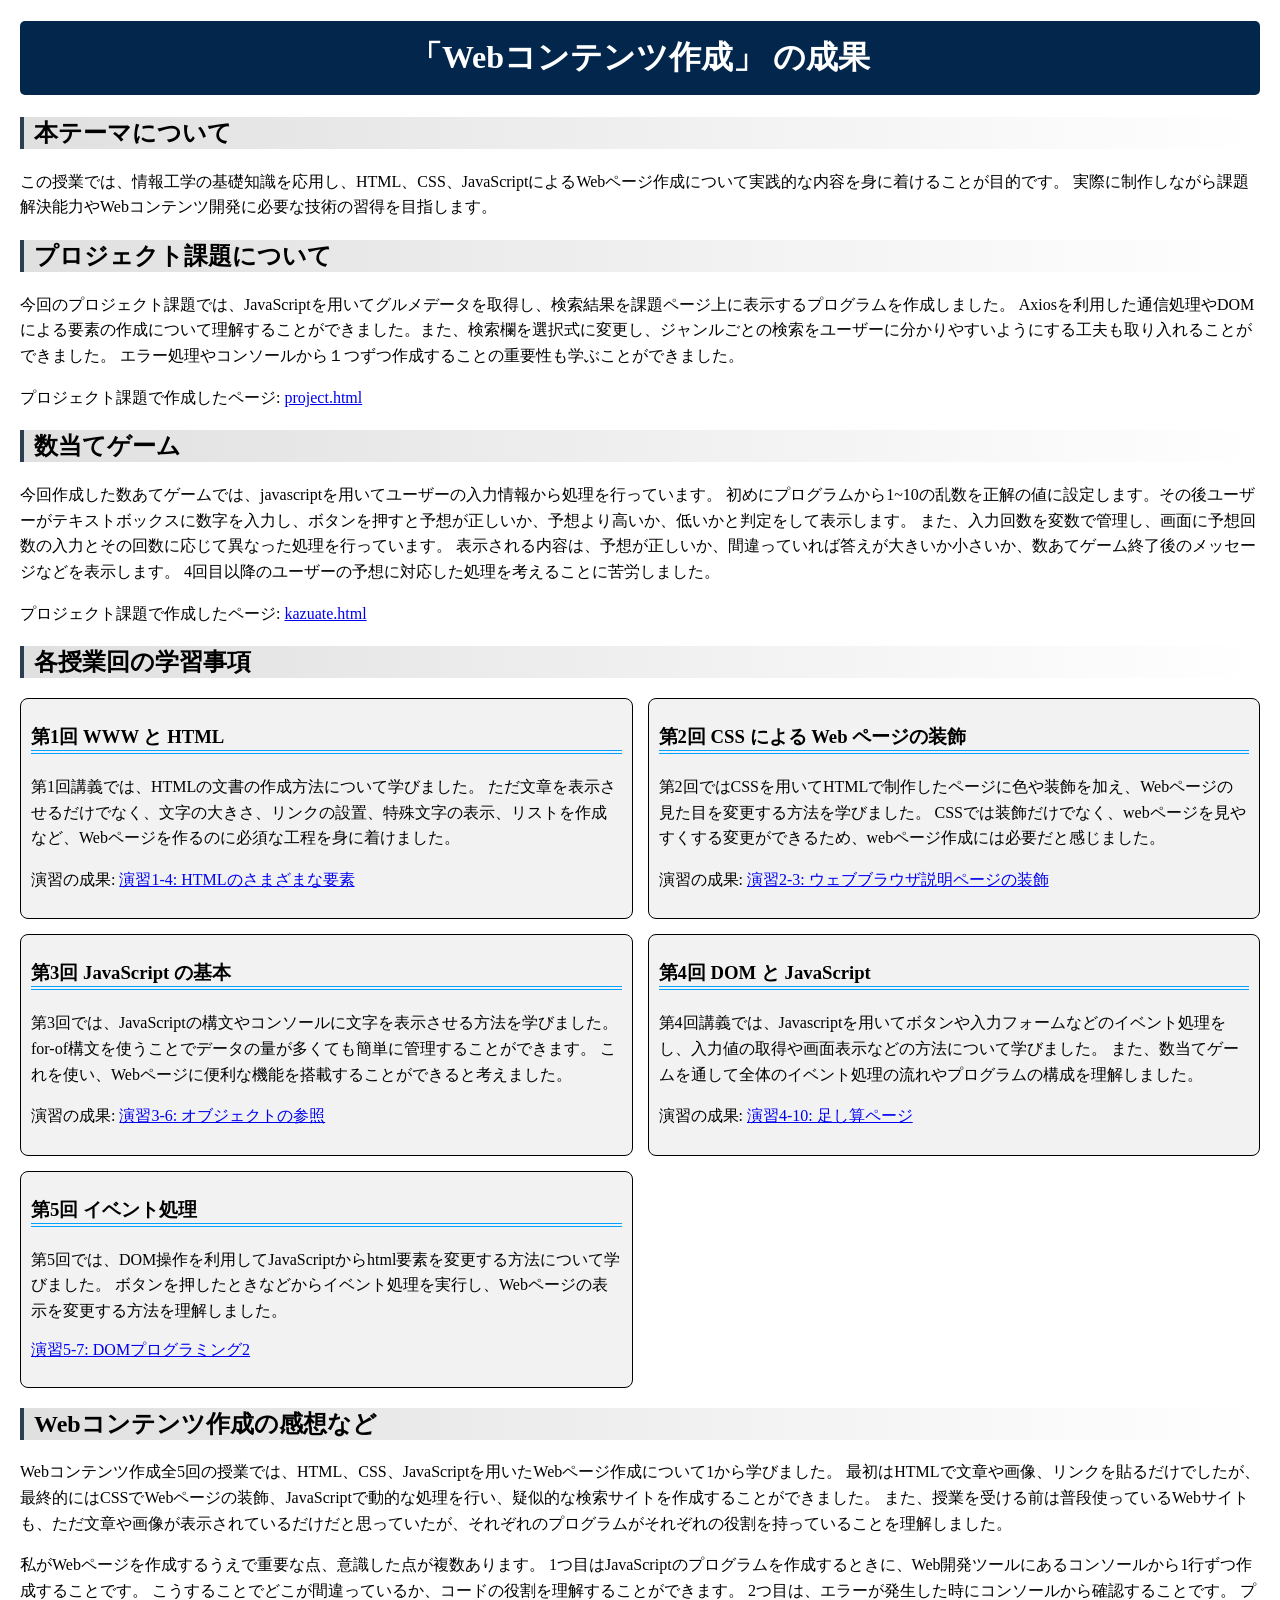
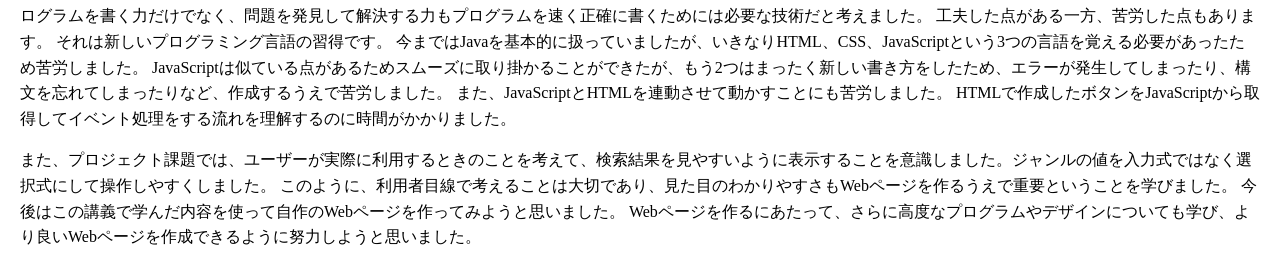
<file: index.html>
<!DOCTYPE html>
<html>
  <head>
    <meta charset="utf-8">
    <title>index.html</title>
    <link rel="stylesheet" href="style.css">
  </head>
  <body>
	<h1>「Webコンテンツ作成」 の成果</h1>
		<h2>本テーマについて</h2>
    <p>この授業では、情報工学の基礎知識を応用し、HTML、CSS、JavaScriptによるWebページ作成について実践的な内容を身に着けることが目的です。
      実際に制作しながら課題解決能力やWebコンテンツ開発に必要な技術の習得を目指します。</p>
		<h2>プロジェクト課題について</h2>
    <p>今回のプロジェクト課題では、JavaScriptを用いてグルメデータを取得し、検索結果を課題ページ上に表示するプログラムを作成しました。
    Axiosを利用した通信処理やDOMによる要素の作成について理解することができました。また、検索欄を選択式に変更し、ジャンルごとの検索をユーザーに分かりやすいようにする工夫も取り入れることができました。
    エラー処理やコンソールから１つずつ作成することの重要性も学ぶことができました。</p>
    <p>プロジェクト課題で作成したページ:
    <a href="project.html"
			title = "project.html"
			target="_blank">project.html</a>
  </p>
      <h2>数当てゲーム</h2>
    <p>今回作成した数あてゲームでは、javascriptを用いてユーザーの入力情報から処理を行っています。
    初めにプログラムから1~10の乱数を正解の値に設定します。その後ユーザーがテキストボックスに数字を入力し、ボタンを押すと予想が正しいか、予想より高いか、低いかと判定をして表示します。
    また、入力回数を変数で管理し、画面に予想回数の入力とその回数に応じて異なった処理を行っています。
    表示される内容は、予想が正しいか、間違っていれば答えが大きいか小さいか、数あてゲーム終了後のメッセージなどを表示します。
    4回目以降のユーザーの予想に対応した処理を考えることに苦労しました。</p>
    <p>プロジェクト課題で作成したページ:
    <a href="kazuate.html"
			title = "kazuate.html"
			target="_blank">kazuate.html</a>
  </p>

		<h2>各授業回の学習事項</h2>

    <div id="zentai">

      <div>
			<h3>第1回 WWW と HTML</h3>
      <p>第1回講義では、HTMLの文書の作成方法について学びました。
        ただ文章を表示させるだけでなく、文字の大きさ、リンクの設置、特殊文字の表示、リストを作成など、Webページを作るのに必須な工程を身に着けました。</p>
      <p>演習の成果:
      <a href="practice-html/elements.html"
			title = "演習1-4"
			target="_blank">演習1-4: HTMLのさまざまな要素</a></p>
      </div>

      <div>
      <h3>第2回 CSS による Web ページの装飾</h3>
      <p>第2回ではCSSを用いてHTMLで制作したページに色や装飾を加え、Webページの見た目を変更する方法を学びました。
        CSSでは装飾だけでなく、webページを見やすくする変更ができるため、webページ作成には必要だと感じました。</p>
      <p>演習の成果:
      <a href="practice-css/browser-intro.html"
			title = "演習2-3"
			target="_blank">演習2-3: ウェブブラウザ説明ページの装飾</a></p>
      </div>

      <div>
      <h3>第3回 JavaScript の基本</h3>
      <p>第3回では、JavaScriptの構文やコンソールに文字を表示させる方法を学びました。for-of構文を使うことでデータの量が多くても簡単に管理することができます。
        これを使い、Webページに便利な機能を搭載することができると考えました。</p>
        <p>演習の成果:
      <a href="practice-js/obj-practice.html"
			title = "演習3-6"
			target="_blank">演習3-6: オブジェクトの参照</a></p>
      </div>

      <div>
      <h3>第4回 DOM と JavaScript</h3>
      <p>第4回講義では、Javascriptを用いてボタンや入力フォームなどのイベント処理をし、入力値の取得や画面表示などの方法について学びました。
        また、数当てゲームを通して全体のイベント処理の流れやプログラムの構成を理解しました。
      </p>
      <p>演習の成果:
      <a href="practice-eventdom/tashizan.html"
			title = "演習4-10"
			target="_blank">演習4-10: 足し算ページ</a></p>
      </div>

      <div>
      <h3>第5回 イベント処理</h3>
      <p>第5回では、DOM操作を利用してJavaScriptからhtml要素を変更する方法について学びました。
        ボタンを押したときなどからイベント処理を実行し、Webページの表示を変更する方法を理解しました。</p>
      <a href="practice-dom2/dom2-exercise.html"
			title = "演習5-7"
			target="_blank">演習5-7: DOMプログラミング2</a></p>
      </div>
      </div>

      <div>
      <h2>Webコンテンツ作成の感想など</h2>
      <p>Webコンテンツ作成全5回の授業では、HTML、CSS、JavaScriptを用いたWebページ作成について1から学びました。
        最初はHTMLで文章や画像、リンクを貼るだけでしたが、最終的にはCSSでWebページの装飾、JavaScriptで動的な処理を行い、疑似的な検索サイトを作成することができました。
        また、授業を受ける前は普段使っているWebサイトも、ただ文章や画像が表示されているだけだと思っていたが、それぞれのプログラムがそれぞれの役割を持っていることを理解しました。</p>
        <p>私がWebページを作成するうえで重要な点、意識した点が複数あります。
          1つ目はJavaScriptのプログラムを作成するときに、Web開発ツールにあるコンソールから1行ずつ作成することです。
          こうすることでどこが間違っているか、コードの役割を理解することができます。
          2つ目は、エラーが発生した時にコンソールから確認することです。
          プログラムを書く力だけでなく、問題を発見して解決する力もプログラムを速く正確に書くためには必要な技術だと考えました。
          工夫した点がある一方、苦労した点もあります。
          それは新しいプログラミング言語の習得です。
          今まではJavaを基本的に扱っていましたが、いきなりHTML、CSS、JavaScriptという3つの言語を覚える必要があったため苦労しました。
          JavaScriptは似ている点があるためスムーズに取り掛かることができたが、もう2つはまったく新しい書き方をしたため、エラーが発生してしまったり、構文を忘れてしまったりなど、作成するうえで苦労しました。
          また、JavaScriptとHTMLを連動させて動かすことにも苦労しました。
          HTMLで作成したボタンをJavaScriptから取得してイベント処理をする流れを理解するのに時間がかかりました。</p>
          <p>また、プロジェクト課題では、ユーザーが実際に利用するときのことを考えて、検索結果を見やすいように表示することを意識しました。ジャンルの値を入力式ではなく選択式にして操作しやすくしました。
          このように、利用者目線で考えることは大切であり、見た目のわかりやすさもWebページを作るうえで重要ということを学びました。
          今後はこの講義で学んだ内容を使って自作のWebページを作ってみようと思いました。
          Webページを作るにあたって、さらに高度なプログラムやデザインについても学び、より良いWebページを作成できるように努力しようと思いました。</p>
      </div>

  </body>
</html>
</file>
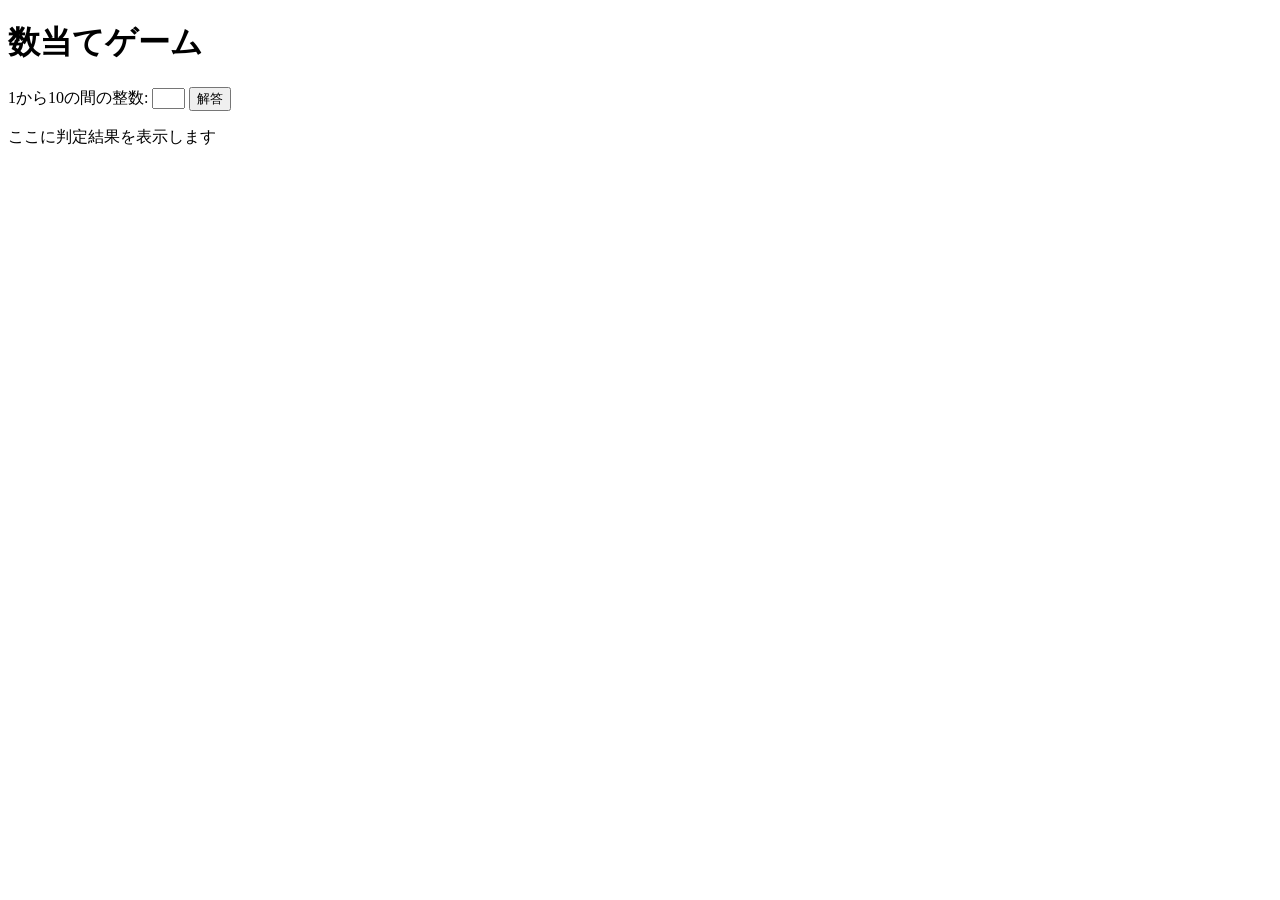
<file: kazuate.html>
<!-- 課題4-1: 数当てゲーム -->

<!DOCTYPE html>
<html>
  <head>
    <meta charset="utf-8">
    <title>数当てゲーム</title>
    <script src="kazuate.js" defer></script>
  </head>

  <body>
    <h1>数当てゲーム</h1>
    <p> 1から10の間の整数:
        <!-- ここにテキストボックスとボタンを設置 -->
         <input type="text" name="yoso" size="2" id="yoso">
         <button id="suuji">解答</button>
    </p>
    <p id="kaisu"></p>
    <p id="yosolog"></p>
    <p id="result">ここに判定結果を表示します</p>
</html>
</file>
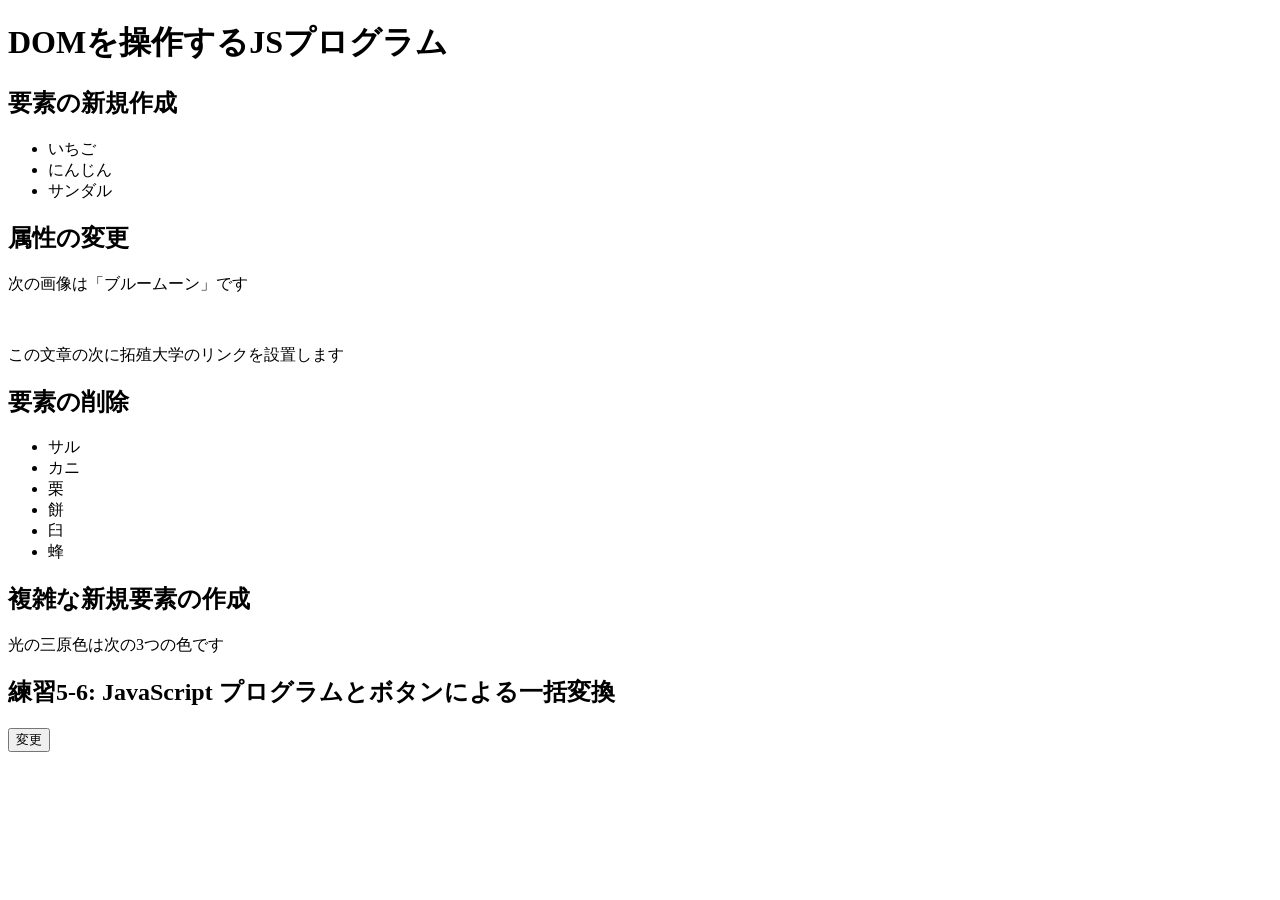
<file: practice-dom2/dom2-intro.html>
<!DOCTYPE html>
<html>
  <head>
    <title>DOMを操作するJSプログラム</title>
	<script src="dom2-intro.js" defer></script>
  </head>

  <body>
	  <h1>DOMを操作するJSプログラム</h1>

	  <h2>要素の新規作成</h2>
	  <ul id="kazoeuta">
		<li>いちご</li>
		<li>にんじん</li>
		<li>サンダル</li>
	  </ul>

	  <h2>属性の変更</h2>
	  <p>次の画像は「ブルームーン」です</p>
	  <img id="bluemoon">

	  <p id="takudai">この文章の次に拓殖大学のリンクを設置します</p>


	  <h2>要素の削除</h2>
	  <ul id="kassen">
		  <li>サル</li>
		  <li>カニ</li>
		  <li>栗</li>
		  <li id="mochi">餅</li>
		  <li>臼</li>
		  <li>蜂</li>
	  </ul>

	  <h2 id="fukuzatu">複雑な新規要素の作成</h2>
	  <p id="primary">光の三原色は次の3つの色です</p>

	  <h2>練習5-6: JavaScript プログラムとボタンによる一括変換</h2>
	  <button id="henkou">変更</button>

  </body>
</html>
</file>
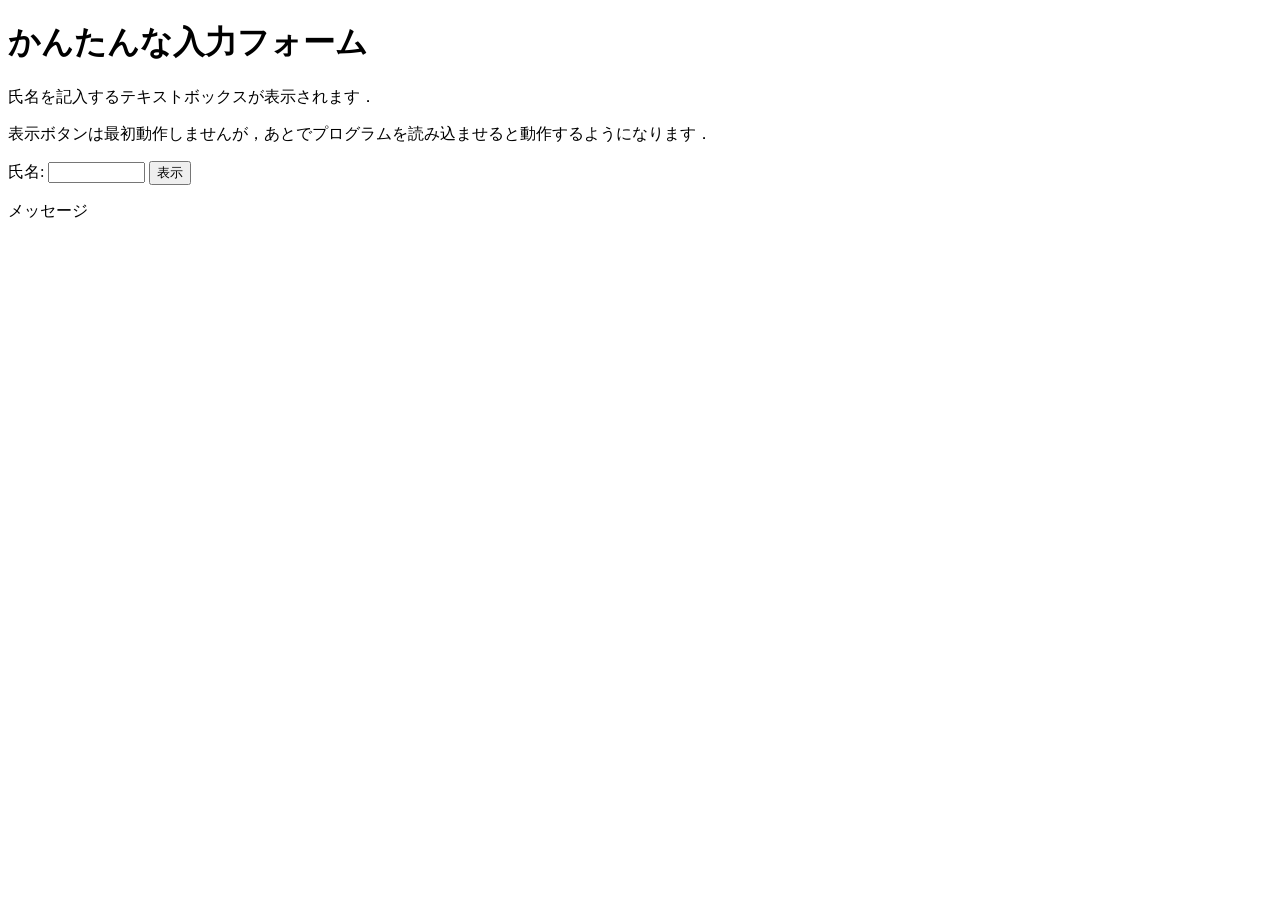
<file: practice-eventdom/input-demo.html>
<!DOCTYPE html>
<html>
  <head>
    <title>かんたんな入力フォーム</title>
    <script src="input-demo.js" defer></script>
  </head>

  <body>
    <h1>かんたんな入力フォーム</h1>
	<p>氏名を記入するテキストボックスが表示されます．</p>
	<p>表示ボタンは最初動作しませんが，あとでプログラムを読み込ませると動作するようになります．</p>
	<label for="shimei">氏名: </label>
	<input type="text" name="shimei" size="10" id="shimei">
	<button id="print">表示</button>
	<p id="message">メッセージ</p>
  </body>
</html>
</file>
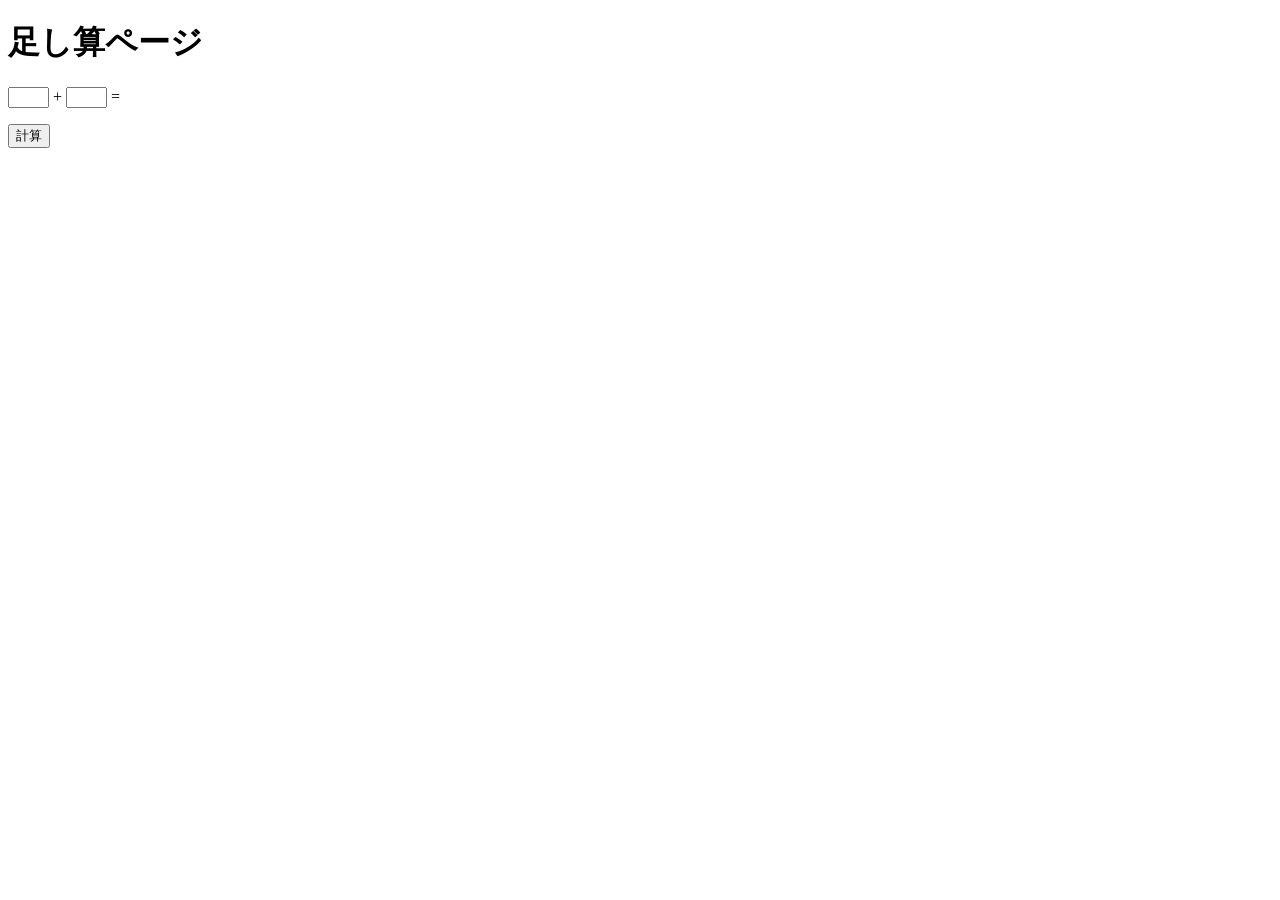
<file: practice-eventdom/tashizan.html>
<!DOCTYPE html>
<html>
  <head>
    <title>足し算ページ</title>
	<script src="tashizan.js" defer></script>
  </head>

  <body>
    <h1>足し算ページ</h1>
	<p>
	<input type="text" name="left" id="left" size="3">
	+
	<input type="text" name="right" id="right" size="3">
	=
	<span id="answer"></span>
	</p>
	<button id="calc">計算</button>
  </body>
</html>
</file>
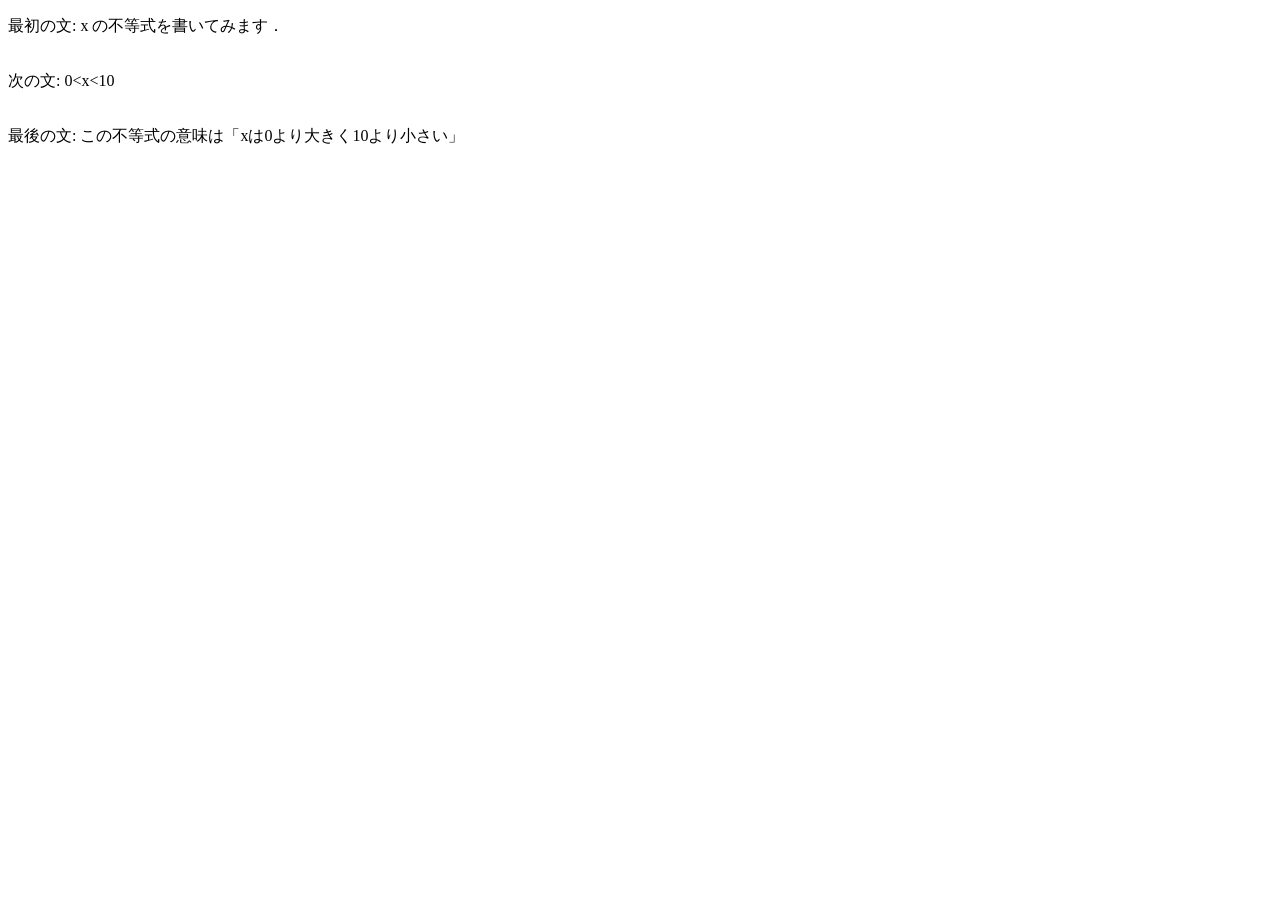
<file: practice-html/structure.html>
<!DOCTYPE html>
<html>
  <head>
    <meta charset="utf-8">
    <title>演習1‐3</title>
  </head>
  <body>
   <p>最初の文: x の不等式を書いてみます．</p>
   <p><br>次の文: 0&lt;x&lt;10</p>
   <p><br>最後の文: この不等式の意味は「xは0より大きく10より小さい」</p>

<p><!--これは不要な文章です．--></p>
  </body>
</file>
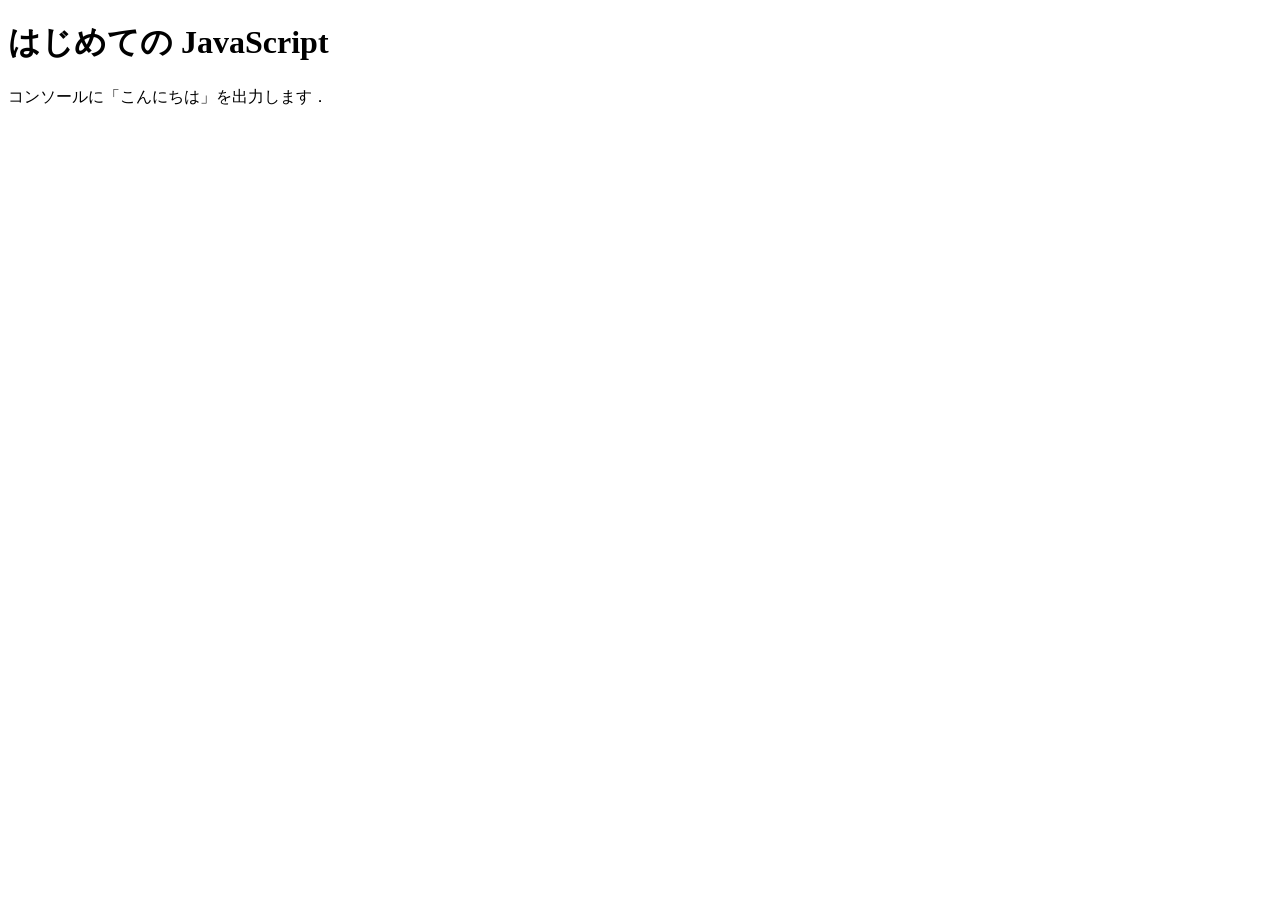
<file: practice-js/jsintro.html>
<!DOCTYPE html>
<html>
  <head>
    <meta charset="utf-8">
    <title>はじめての JavaScript</title>
     <script src="hello.js" defer></script>
  </head>

  <body>
    <h1>はじめての JavaScript</h1>

    <p>コンソールに「こんにちは」を出力します．</p>
  </body>
</html>
</file>
<file: style.css>
body {
  font-family: "cursive";
  margin: 20px;
}

p {
  line-height: 1.6;
}

div#zentai {
  display: grid;
  grid-template-columns: 1fr 1fr;
  gap: 15px;
}

div#zentai > div {
  background-color: #f2f2f2;
  padding: 10px;
  border: 1px solid #000000;
  border-radius: 8px;
}

h1 {
  color: white;
  background-color: #03274c;
  border-radius: 5px;
  padding: 15px;
  text-align: center;
}

h2 {
  border-left: 4px solid #2c3e50;
  padding-left: 10px;
  background: linear-gradient(.25turn, rgb(224, 224, 224), #ffffff);
  margin-top: 20px;
}

h3 {
    border-bottom: double 4px #00a2ff;
    margin-top: 15px;
    margin-bottom: 20px;
}

a:hover {
  color: red;
}
</file>
